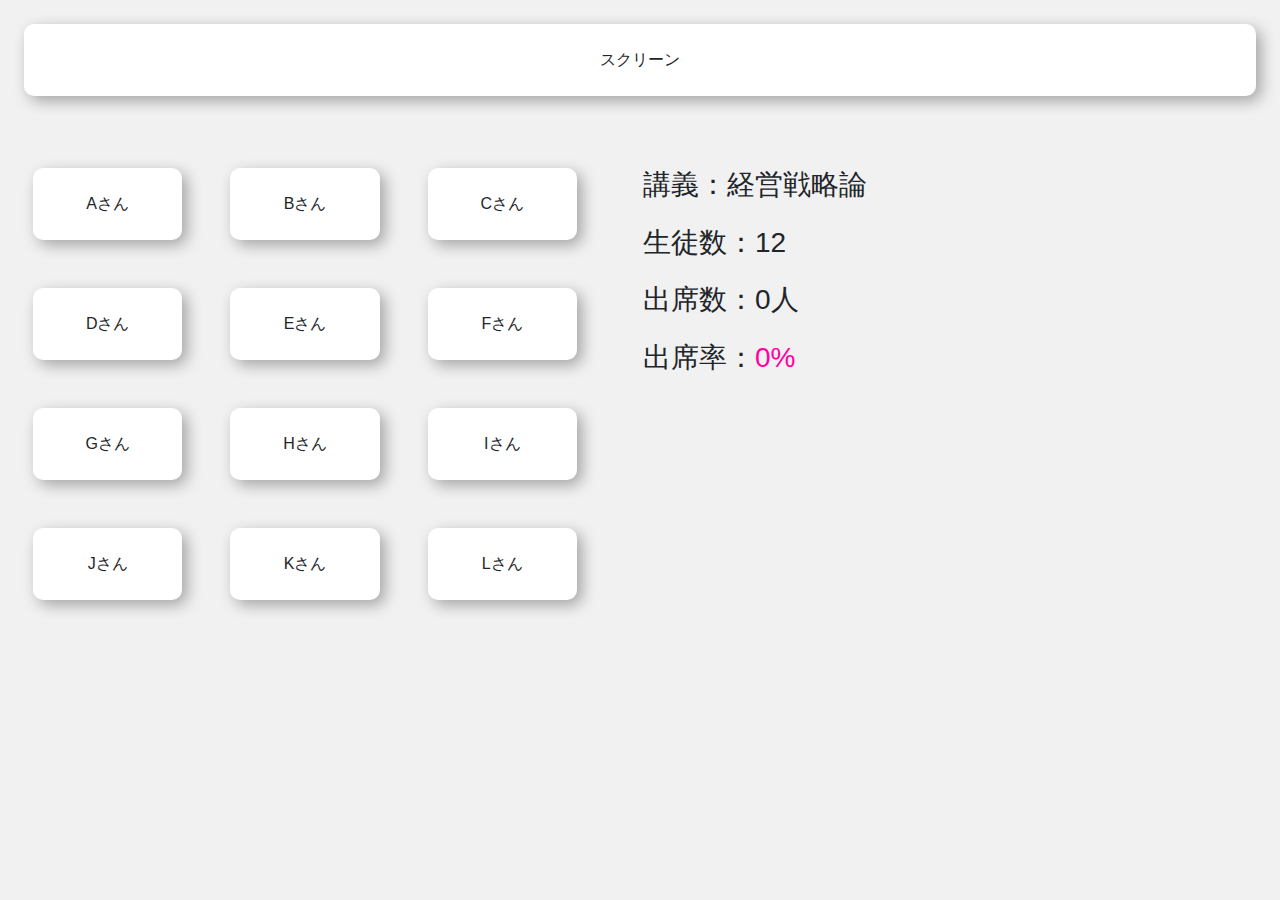
<file: miniapp/day1/index.html>
<!doctype html>
<html lang="ja">
<head>
  <!-- Required meta tags -->
  <meta charset="utf-8">
  <meta name="viewport" content="width=device-width, initial-scale=1, shrink-to-fit=no">
  <!-- Bootstrap CSS -->
  <link rel="stylesheet" href="https://stackpath.bootstrapcdn.com/bootstrap/4.3.1/css/bootstrap.min.css" integrity="sha384-ggOyR0iXCbMQv3Xipma34MD+dH/1fQ784/j6cY/iJTQUOhcWr7x9JvoRxT2MZw1T" crossorigin="anonymous">
  <!-- original css file -->
  <link rel="stylesheet" type="text/css" href="assets/style.css">
  <title>EverChanginProject</title>
</head>
<body>
  <div class="container-fluid">
    <!-- contents start -->



    <div class="row">
      <article class="col-12 text-center p-4">
        <div class="bk-white br-m p-4 shadow-black">
          <p>スクリーン</p>
        </div>
      </article>


      <div id="Members" class="col-6 text-center p-4 row">
        <!-- 生徒座席 -->
        <article class="col-4 text-center p-4 eachstudent" onclick="attended(this)">
          <div class="bk-white br-m p-4 shadow-black">
            <p>Aさん</p>
          </div>
        </article>
        <article class="col-4 text-center p-4 eachstudent" onclick="attended(this)">
          <div class="bk-white br-m p-4 shadow-black">
            <p>Bさん</p>
          </div>
        </article>
        <article class="col-4 text-center p-4 eachstudent" onclick="attended(this)">
          <div class="bk-white br-m p-4 shadow-black">
            <p>Cさん</p>
          </div>
        </article>
        <article class="col-4 text-center p-4 eachstudent" onclick="attended(this)">
          <div class="bk-white br-m p-4 shadow-black">
            <p>Dさん</p>
          </div>
        </article>
        <article class="col-4 text-center p-4 eachstudent" onclick="attended(this)">
          <div class="bk-white br-m p-4 shadow-black">
            <p>Eさん</p>
          </div>
        </article>
        <article class="col-4 text-center p-4 eachstudent" onclick="attended(this)">
          <div class="bk-white br-m p-4 shadow-black">
            <p>Fさん</p>
          </div>
        </article>
        <article class="col-4 text-center p-4 eachstudent" onclick="attended(this)">
          <div class="bk-white br-m p-4 shadow-black">
            <p>Gさん</p>
          </div>
        </article>
        <article class="col-4 text-center p-4 eachstudent" onclick="attended(this)">
          <div class="bk-white br-m p-4 shadow-black">
            <p>Hさん</p>
          </div>
        </article>
        <article class="col-4 text-center p-4 eachstudent" onclick="attended(this)">
          <div class="bk-white br-m p-4 shadow-black">
            <p>Iさん</p>
          </div>
        </article>
        <article class="col-4 text-center p-4 eachstudent" onclick="attended(this)">
          <div class="bk-white br-m p-4 shadow-black">
            <p>Jさん</p>
          </div>
        </article>
        <article class="col-4 text-center p-4 eachstudent" onclick="attended(this)">
          <div class="bk-white br-m p-4 shadow-black">
            <p>Kさん</p>
          </div>
        </article>
        <article class="col-4 text-center p-4 eachstudent" onclick="attended(this)">
          <div class="bk-white br-m p-4 shadow-black">
            <p>Lさん</p>
          </div>
        </article>
      </div>
      

      <!-- 講義情報 -->
      <div class="col-6 p-4 row">
        <article class="col-12 text-left p-4">
          <h3 class="mb-4">講義：経営戦略論</h3>
          <h3 id="student" class="mb-4">生徒数：<span></span></h3>
          <h3 id="attendnum" class="mb-4">出席数：<span>0人</span></h3>
          <h3 id="percent">出席率：<span class="color-accent">0%</span></h3>
        </article>
      </div>

    </div>



    <!-- contents end -->
  </div>
  <!-- Optional JavaScript -->
  <!-- jQuery first, then Popper.js, then Bootstrap JS -->
  <script src="https://code.jquery.com/jquery-3.3.1.js"></script>
  <script src="https://cdnjs.cloudflare.com/ajax/libs/popper.js/1.14.7/umd/popper.min.js" integrity="sha384-UO2eT0CpHqdSJQ6hJty5KVphtPhzWj9WO1clHTMGa3JDZwrnQq4sF86dIHNDz0W1" crossorigin="anonymous"></script>
  <script src="https://stackpath.bootstrapcdn.com/bootstrap/4.3.1/js/bootstrap.min.js" integrity="sha384-JjSmVgyd0p3pXB1rRibZUAYoIIy6OrQ6VrjIEaFf/nJGzIxFDsf4x0xIM+B07jRM" crossorigin="anonymous"></script>
  <!-- original javascript file -->
  <script type="text/javascript" src="assets/js/main.js"></script>
</body>
</html>
</file>
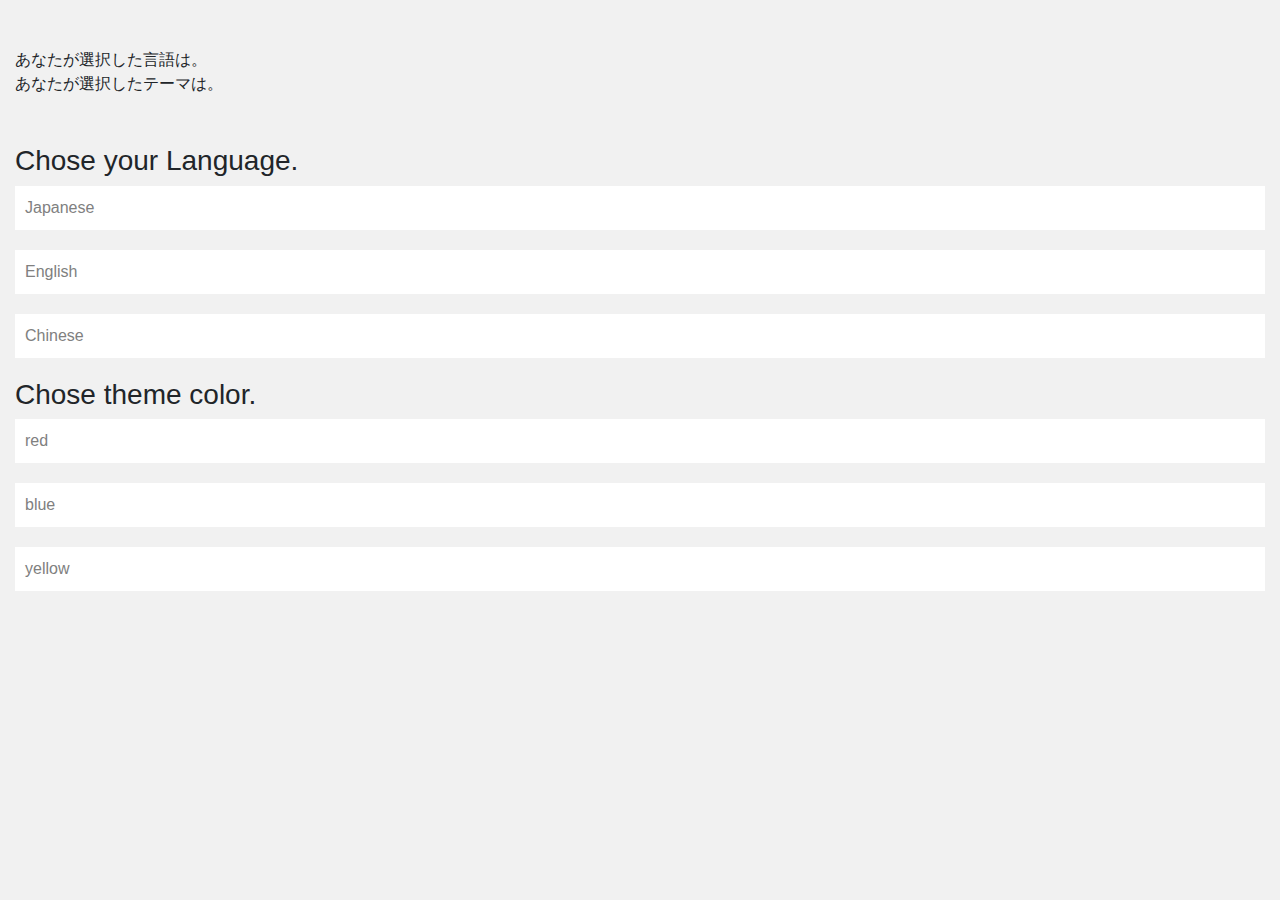
<file: miniapp/day2/index.html>
<!doctype html>
<html lang="ja">
<head>
  <!-- Required meta tags -->
  <meta charset="utf-8">
  <meta name="viewport" content="width=device-width, initial-scale=1, shrink-to-fit=no">
  <!-- Bootstrap CSS -->
  <link rel="stylesheet" href="https://stackpath.bootstrapcdn.com/bootstrap/4.3.1/css/bootstrap.min.css" integrity="sha384-ggOyR0iXCbMQv3Xipma34MD+dH/1fQ784/j6cY/iJTQUOhcWr7x9JvoRxT2MZw1T" crossorigin="anonymous">
  <!-- original css file -->
  <link rel="stylesheet" type="text/css" href="assets/style.css">
  <title>EverChanginProject</title>
</head>
<body id="body">
  <div class="container-fluid">
    <!-- contents start -->


    <div class="mt-5 mb-5">
      <p>あなたが選択した言語は<span id="slclan"></span>。</p>
      <p>あなたが選択したテーマは<span id="slccol"></span>。</p>
    </div>

    <div id="wrp-language" class="">
      <h3>Chose your Language.</h3>
      <div id="language" class="box">
        <p onclick="clickLa(this)">Japanese</p>
        <p onclick="clickLa(this)">English</p>
        <p onclick="clickLa(this)">Chinese</p>
      </div>
    </div>

    <div id="wrp-color" class="">
      <h3>Chose theme color.</h3>
      <div id="color" class="box">
        <p onclick="clickCo(this)">red</p>
        <p onclick="clickCo(this)">blue</p>
        <p onclick="clickCo(this)">yellow</p>
      </div>
    </div>



    <!-- contents end -->
  </div>
  <!-- Optional JavaScript -->
  <!-- jQuery first, then Popper.js, then Bootstrap JS -->
  <script src="https://code.jquery.com/jquery-3.3.1.js"></script>
  <script src="https://cdnjs.cloudflare.com/ajax/libs/popper.js/1.14.7/umd/popper.min.js" integrity="sha384-UO2eT0CpHqdSJQ6hJty5KVphtPhzWj9WO1clHTMGa3JDZwrnQq4sF86dIHNDz0W1" crossorigin="anonymous"></script>
  <script src="https://stackpath.bootstrapcdn.com/bootstrap/4.3.1/js/bootstrap.min.js" integrity="sha384-JjSmVgyd0p3pXB1rRibZUAYoIIy6OrQ6VrjIEaFf/nJGzIxFDsf4x0xIM+B07jRM" crossorigin="anonymous"></script>
  <!-- original javascript file -->
  <script type="text/javascript" src="assets/js/main.js"></script>
</body>
</html>
</file>
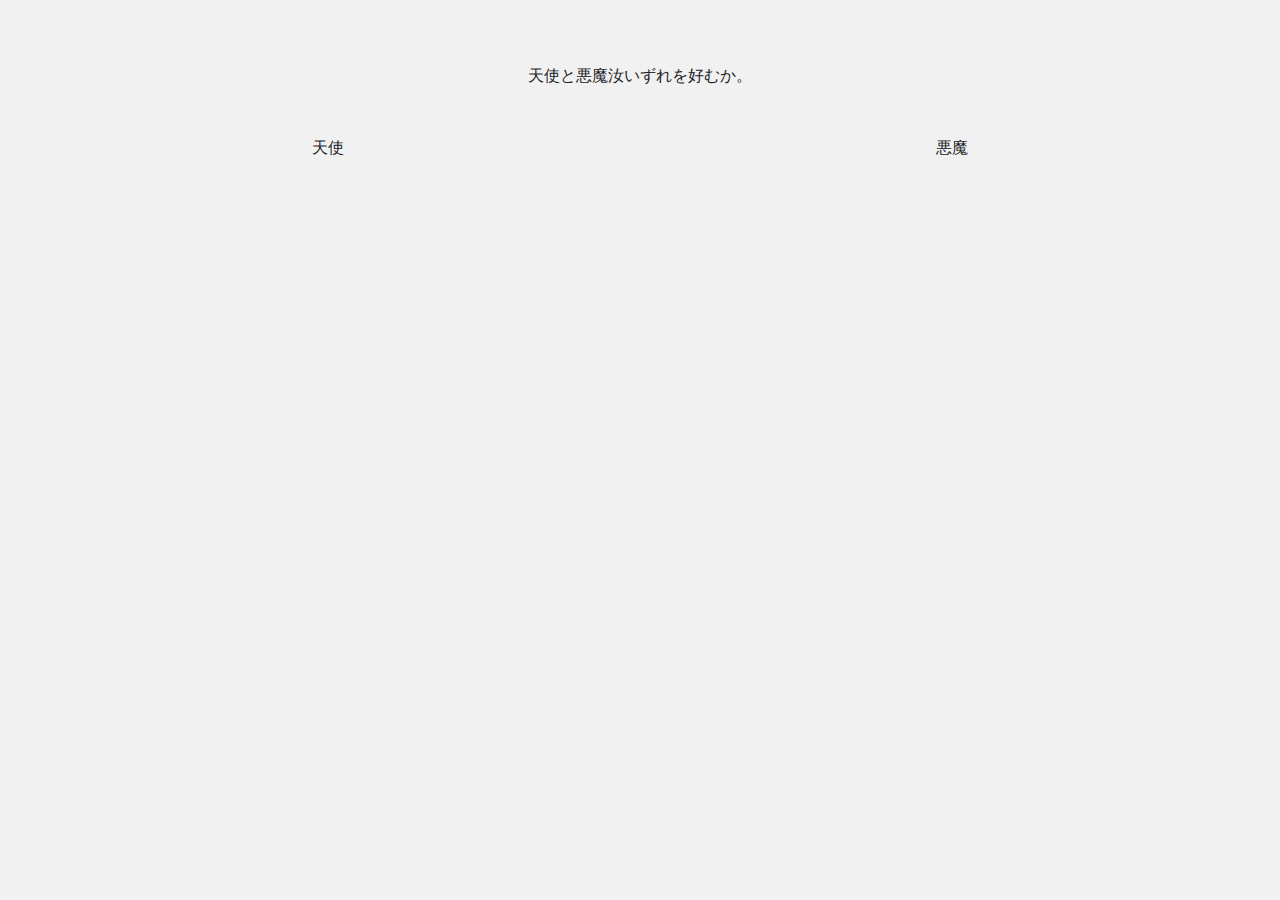
<file: miniapp/day3/index.html>
<!doctype html>
<html lang="ja">
<head>
  <!-- Required meta tags -->
  <meta charset="utf-8">
  <meta name="viewport" content="width=device-width, initial-scale=1, shrink-to-fit=no">
  <!-- Bootstrap CSS -->
  <link rel="stylesheet" href="https://stackpath.bootstrapcdn.com/bootstrap/4.3.1/css/bootstrap.min.css" integrity="sha384-ggOyR0iXCbMQv3Xipma34MD+dH/1fQ784/j6cY/iJTQUOhcWr7x9JvoRxT2MZw1T" crossorigin="anonymous">
  <!-- original css file -->
  <link rel="stylesheet" type="text/css" href="assets/style.css">
  <title>EverChanginProject</title>
</head>
<body id="body">
  <div class="container-fluid text-center pt-5">
    <!-- contents start -->


    <!-- question box start -->
    <div id="q1" class="text-center p-3">
      <p class="mb-5">天使と悪魔汝いずれを好むか。</p>
      <div class="row">
        <div class="col-6" onclick="func1(this)"><p>天使</p></div>
        <div class="col-6" onclick="func1(this)"><p>悪魔</p></div>
      </div>
    </div>

    <div id="q2" class="text-center p-3 d-none">
      <p class="mb-5">正義と娯楽汝いずれを好むか。</p>
      <div class="row">
        <div class="col-6" onclick="func2(this)"><p>正義</p></div>
        <div class="col-6" onclick="func2(this)"><p>娯楽</p></div>
      </div>
    </div>

    <div id="q3" class="text-center p-3 d-none">
      <p class="mb-5">権力と知性汝いずれを好むか。</p>
      <div class="row">
        <div class="col-6" onclick="func3(this)"><p>権力</p></div>
        <div class="col-6" onclick="func3(this)"><p>知性</p></div>
      </div>
    </div>
    <!-- question box end -->


    <!-- form box start -->
    <div id="gri" class="d-none">
      <h3 class="mb-5">グリフィンドール！！！！</h3>
      <form action="https://docs.google.com/forms/d/e/1FAIpQLSeonxvUDgauhZEvh4iNSr-BnpvMoTzd8D1T5cfC5Y6BAviFpg/formResponse">
        <div class="mb-4">
          <label for="email">お名前</label>
          <input id="email" type="text" name="entry.1712724130" placeholder="ハリー・ポッター">
        </div>
        <div class="mb-4">
          <label for="msg">入学理由</label>
          <input id="email" type="text" name="entry.1975168500" placeholder="アイツを殺したくて">
        </div>
        <button class="active" type="submit" name="button" value="送信">SENT</button>
      </form>
    </div>


    <div id="hah" class="d-none">
      <h3 class="mb-5">ハッフルパフ！！！！</h3>
      <form action="https://docs.google.com/forms/d/e/1FAIpQLScjh_L0Yv9yVOma0PASvsYWPw6OrbCF6Dh23s_U_7T9qJXcpg/formResponse">
        <div class="mb-4">
          <label for="email">お名前</label>
          <input id="email" type="text" name="entry.1712724130" placeholder="ハリー・ポッター">
        </div>
        <div class="mb-4">
          <label for="msg">入学理由</label>
          <input id="email" type="text" name="entry.1975168500" placeholder="アイツを殺したくて">
        </div>
        <button class="active" type="submit" name="button" value="送信">SENT</button>
      </form>
    </div>


    <div id="rei" class="d-none">
      <h3 class="mb-5">レイブンクロー！！！！</h3>
      <form action="https://docs.google.com/forms/d/e/1FAIpQLSeV0dReY--TLtlP5CCeBrDi7sIazU1aUSxL5eVMjpZn-_WkFg/formResponse">
        <div class="mb-4">
          <label for="email">お名前</label>
          <input id="email" type="text" name="entry.1712724130" placeholder="ハリー・ポッター">
        </div>
        <div class="mb-4">
          <label for="msg">入学理由</label>
          <input id="email" type="text" name="entry.1975168500" placeholder="アイツを殺したくて">
        </div>
        <button class="active" type="submit" name="button" value="送信">SENT</button>
      </form>
    </div>



    <div id="sul" class="d-none">
      <h3 class="mb-5">スリザリン！！！！</h3>
      <form action="https://docs.google.com/forms/d/e/1FAIpQLScUBqhnNfkI874rJgpajeDcZ2x3QN-O7leXOuLKCvuEGEnfcg/formResponse">
        <div class="mb-4">
          <label for="email">お名前</label>
          <input id="email" type="text" name="entry.1712724130" placeholder="ハリー・ポッター">
        </div>
        <div class="mb-4">
          <label for="msg">入学理由</label>
          <input id="email" type="text" name="entry.1975168500" placeholder="アイツを殺したくて">
        </div>
        <button class="active" type="submit" name="button" value="送信">SENT</button>
      </form>
    </div>
    <!-- form box end -->




    <!-- contents end -->
  </div>
  <!-- Optional JavaScript -->
  <!-- jQuery first, then Popper.js, then Bootstrap JS -->
  <script src="https://code.jquery.com/jquery-3.3.1.js"></script>
  <script src="https://cdnjs.cloudflare.com/ajax/libs/popper.js/1.14.7/umd/popper.min.js" integrity="sha384-UO2eT0CpHqdSJQ6hJty5KVphtPhzWj9WO1clHTMGa3JDZwrnQq4sF86dIHNDz0W1" crossorigin="anonymous"></script>
  <script src="https://stackpath.bootstrapcdn.com/bootstrap/4.3.1/js/bootstrap.min.js" integrity="sha384-JjSmVgyd0p3pXB1rRibZUAYoIIy6OrQ6VrjIEaFf/nJGzIxFDsf4x0xIM+B07jRM" crossorigin="anonymous"></script>
  <!-- original javascript file -->
  <script type="text/javascript" src="assets/js/main.js"></script>
</body>
</html>
</file>
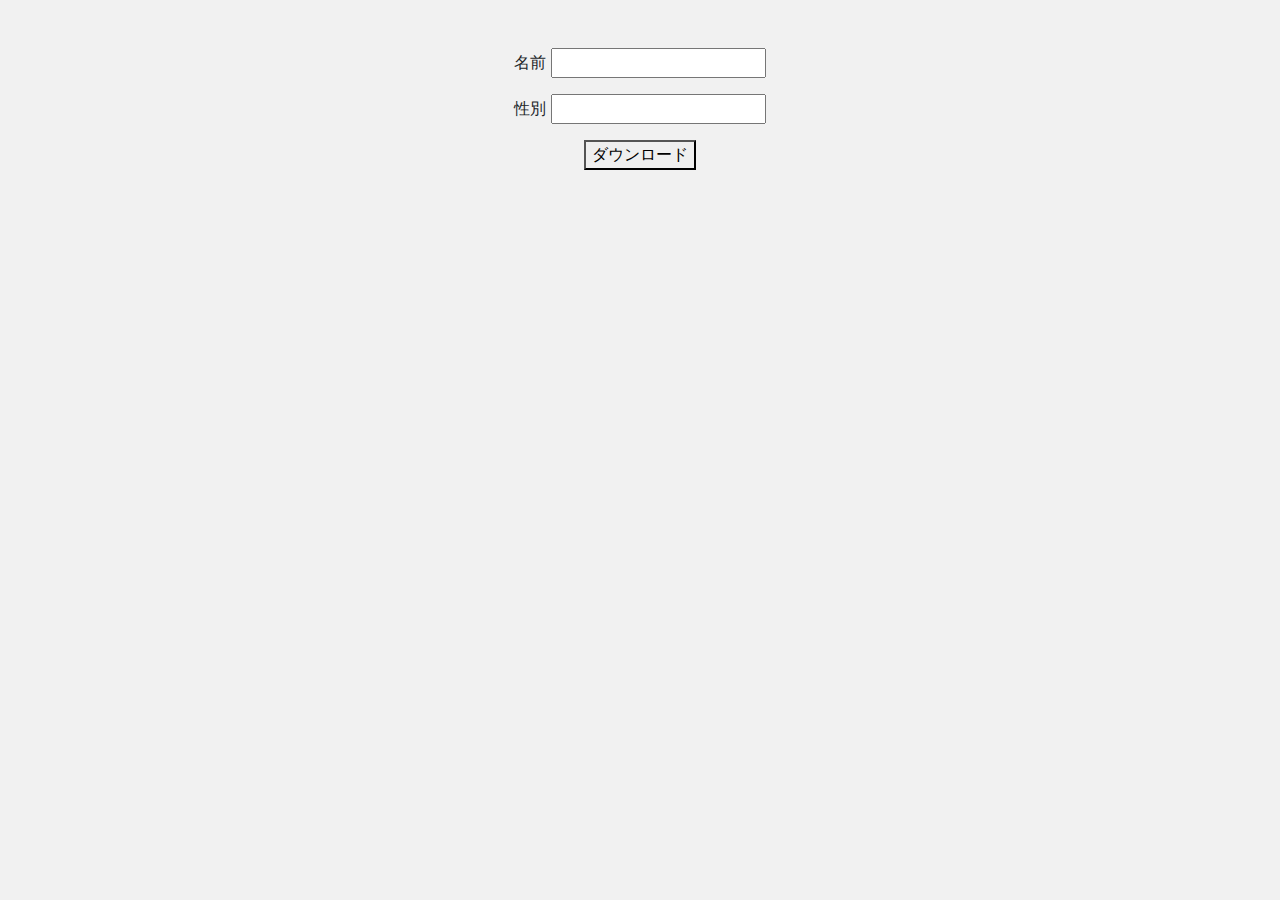
<file: miniapp/day4/index.html>
<!doctype html>
<html lang="ja">
<head>
  <!-- Required meta tags -->
  <meta charset="utf-8">
  <meta name="viewport" content="width=device-width, initial-scale=1, shrink-to-fit=no">
  <!-- Bootstrap CSS -->
  <link rel="stylesheet" href="https://stackpath.bootstrapcdn.com/bootstrap/4.3.1/css/bootstrap.min.css" integrity="sha384-ggOyR0iXCbMQv3Xipma34MD+dH/1fQ784/j6cY/iJTQUOhcWr7x9JvoRxT2MZw1T" crossorigin="anonymous">
  <!-- original css file -->
  <link rel="stylesheet" type="text/css" href="assets/style.css">
  <title>EverChanginProject</title>
</head>
<body id="body">
  <div class="container-fluid text-center pt-5">
    <!-- contents start -->


    <p>名前 <input type="text" id="name"></p>
    <p>性別     <input type="text" id="url"></p>
    <button id="download">ダウンロード</button>



    <!-- contents end -->
  </div>
  <!-- Optional JavaScript -->
  <!-- jQuery first, then Popper.js, then Bootstrap JS -->
  <script src="https://code.jquery.com/jquery-3.3.1.js"></script>
  <script src="https://cdnjs.cloudflare.com/ajax/libs/popper.js/1.14.7/umd/popper.min.js" integrity="sha384-UO2eT0CpHqdSJQ6hJty5KVphtPhzWj9WO1clHTMGa3JDZwrnQq4sF86dIHNDz0W1" crossorigin="anonymous"></script>
  <script src="https://stackpath.bootstrapcdn.com/bootstrap/4.3.1/js/bootstrap.min.js" integrity="sha384-JjSmVgyd0p3pXB1rRibZUAYoIIy6OrQ6VrjIEaFf/nJGzIxFDsf4x0xIM+B07jRM" crossorigin="anonymous"></script>
  <!-- original javascript file -->
  <script type="text/javascript" src="assets/js/main.js"></script>
</body>
</html>
</file>
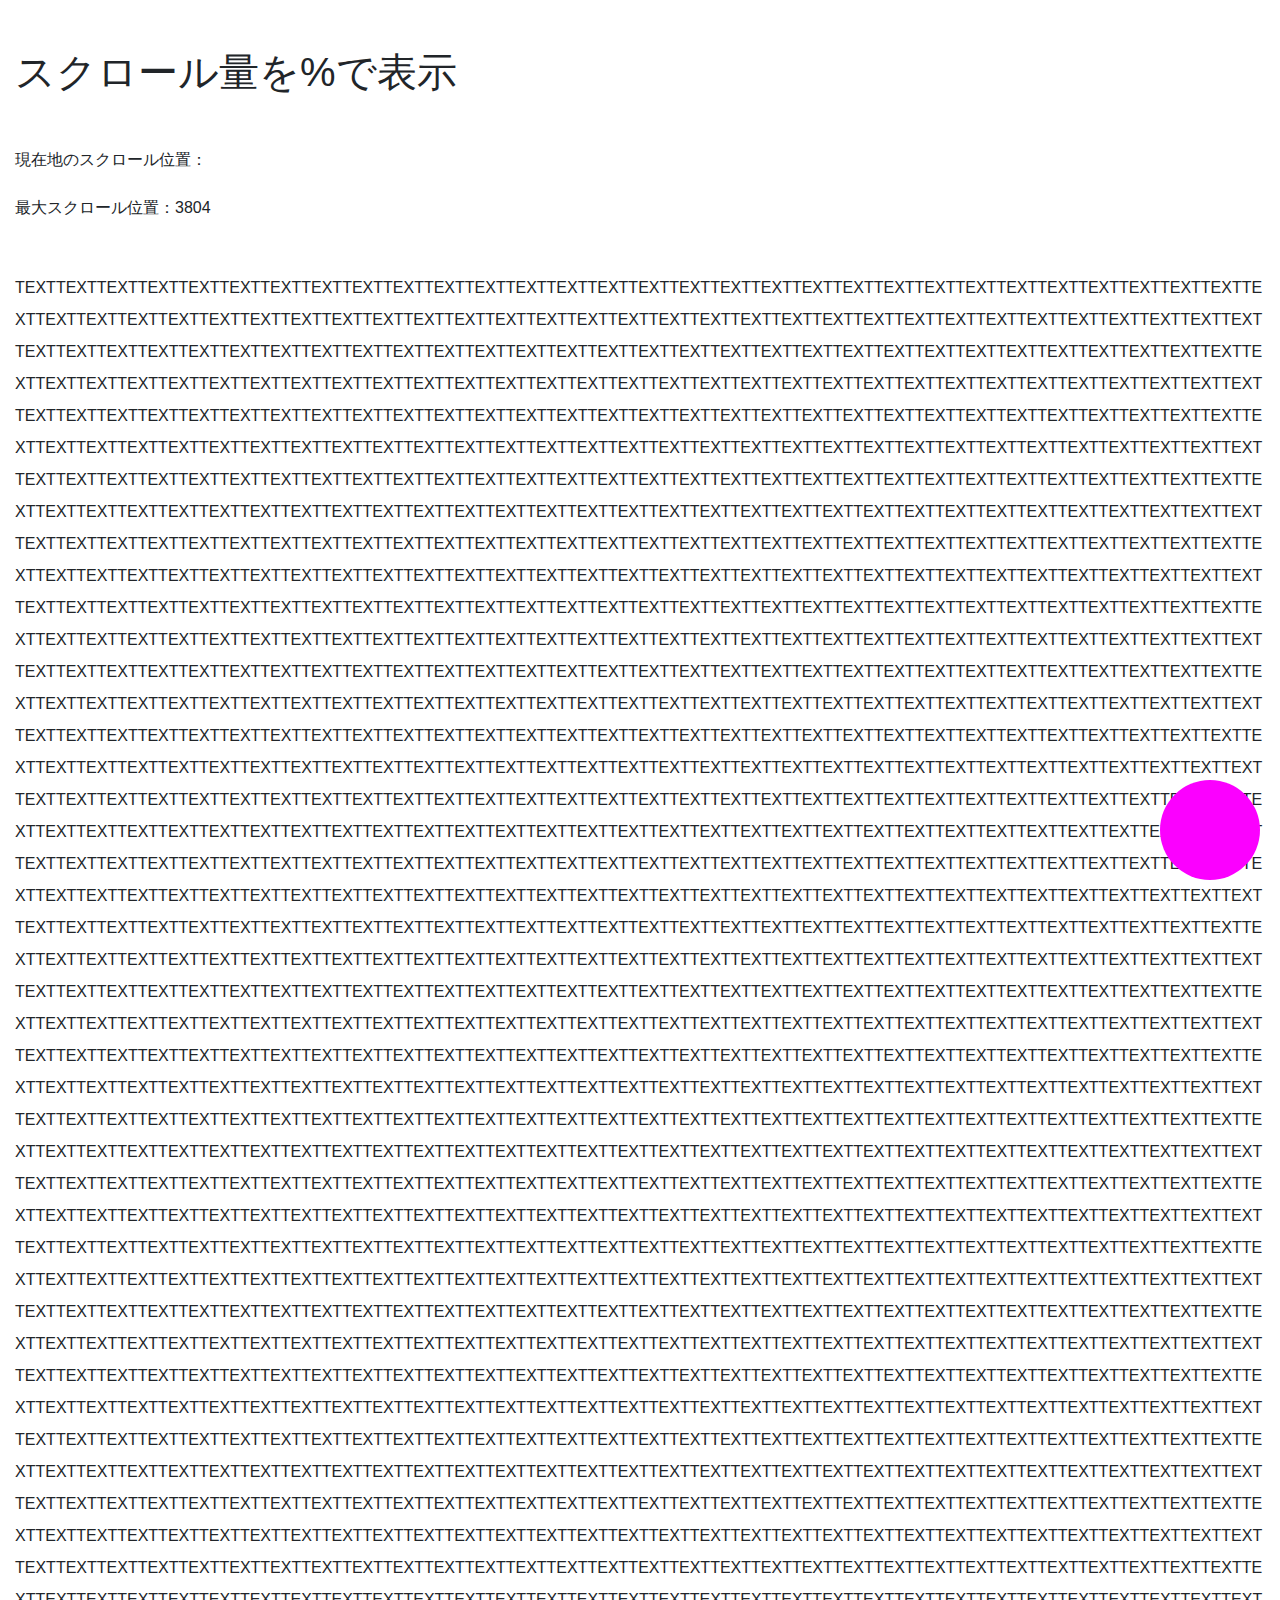
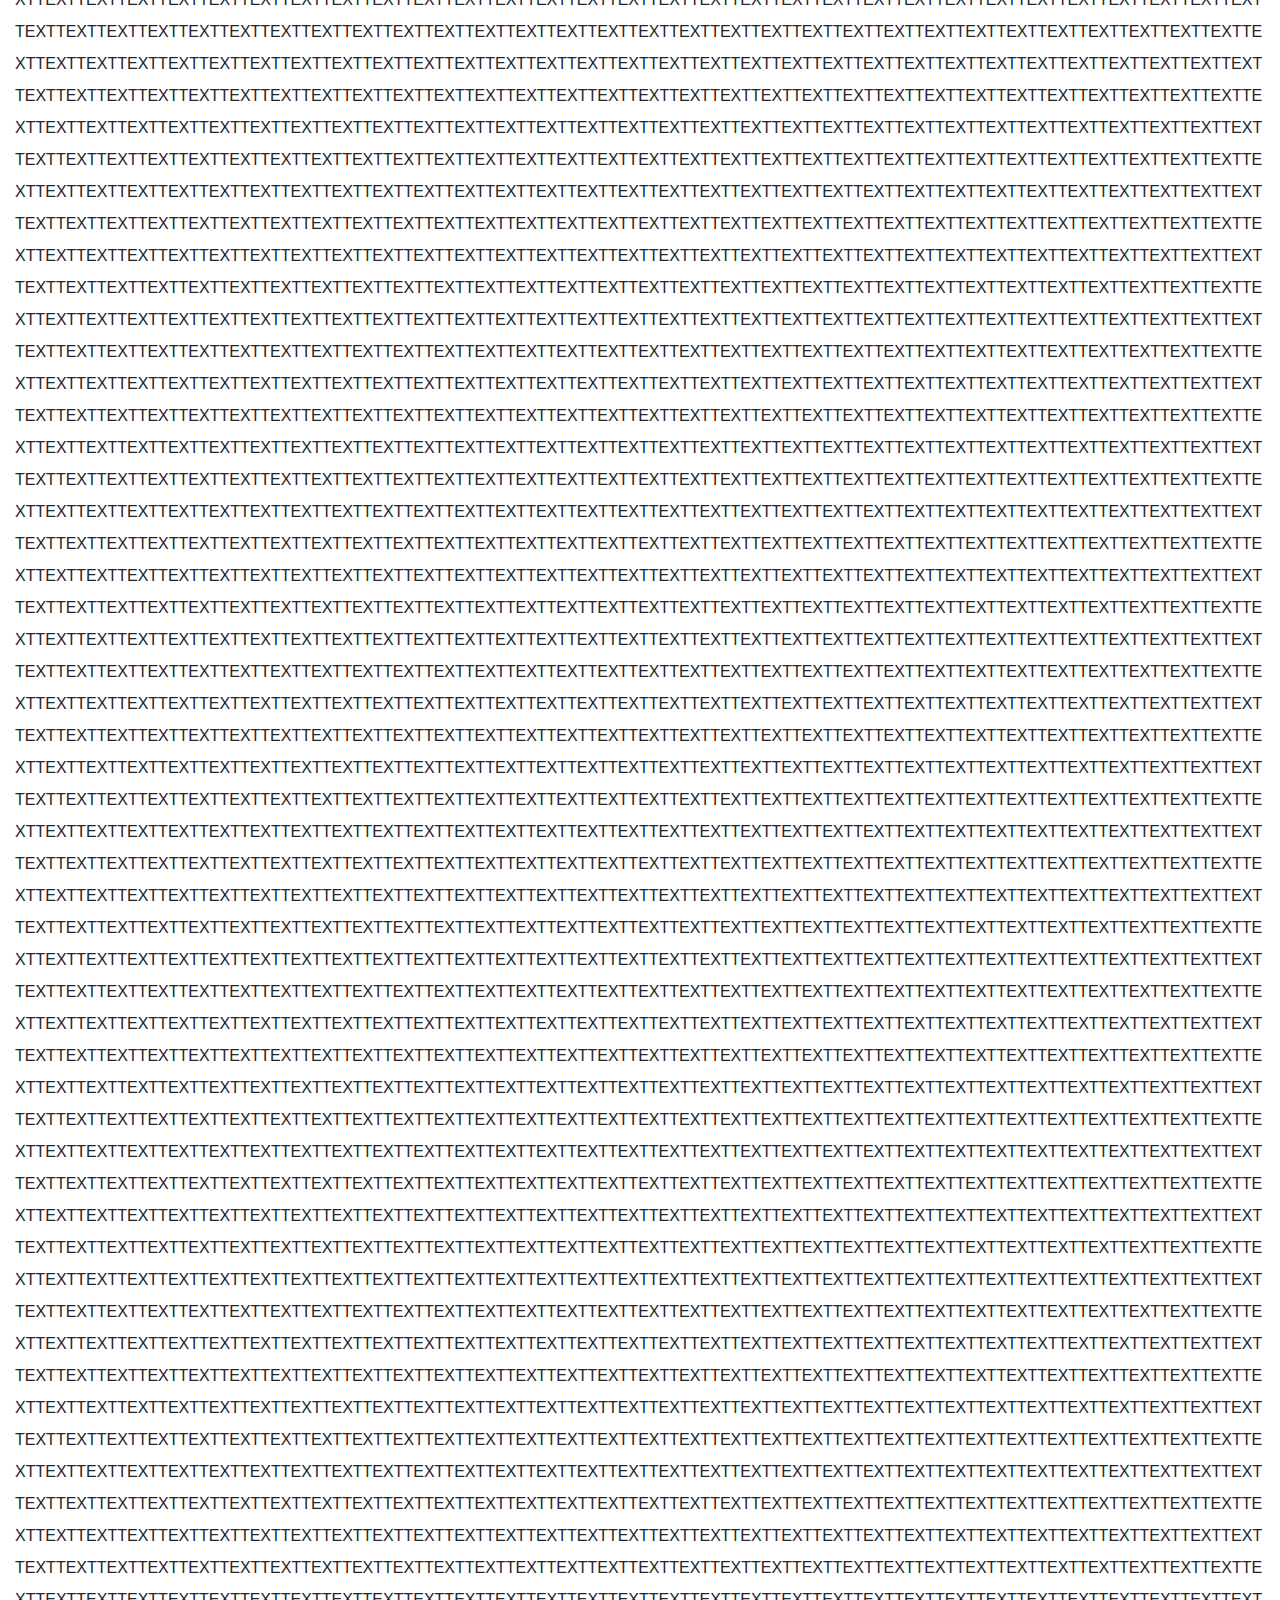
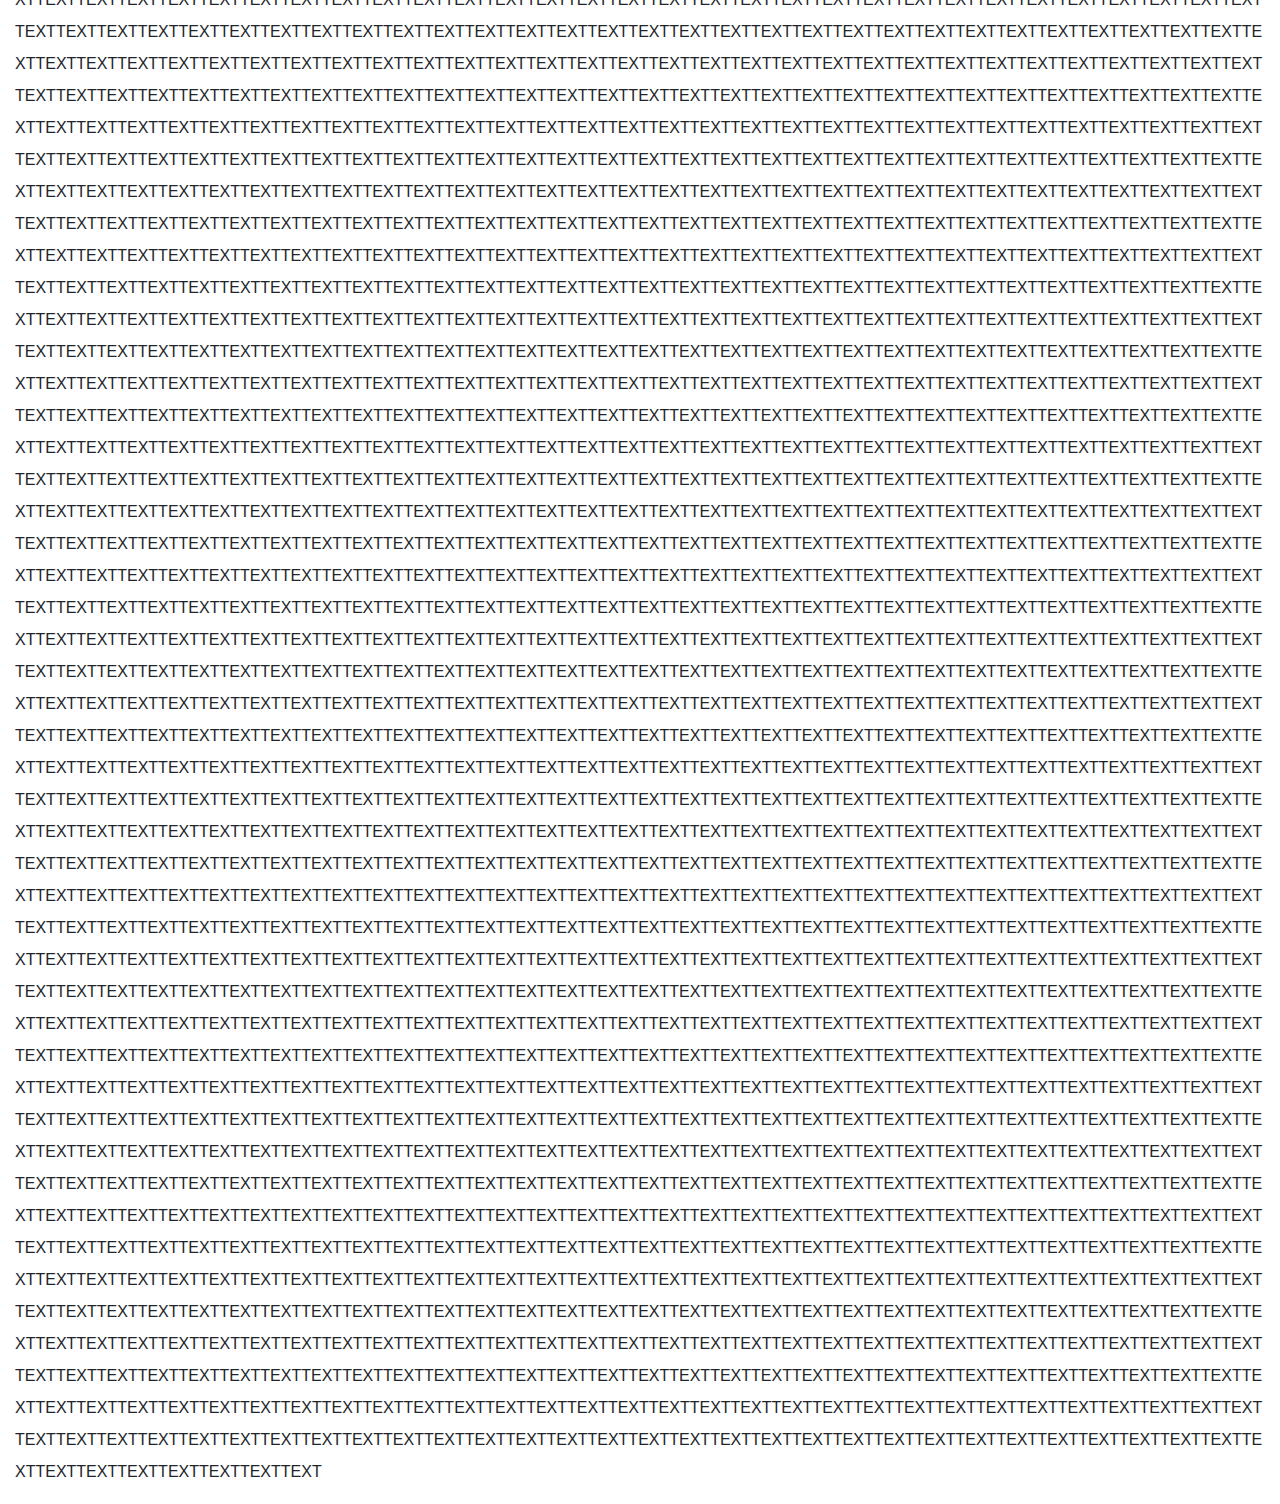
<file: miniapp/day7/index.html>
<!doctype html>
  <html lang="ja">
  <head>
    <!-- Required meta tags -->
    <meta charset="utf-8">
    <meta name="viewport" content="width=device-width, initial-scale=1, shrink-to-fit=no">
    <!-- Bootstrap CSS -->
    <link rel="stylesheet" href="https://stackpath.bootstrapcdn.com/bootstrap/4.3.1/css/bootstrap.min.css" integrity="sha384-ggOyR0iXCbMQv3Xipma34MD+dH/1fQ784/j6cY/iJTQUOhcWr7x9JvoRxT2MZw1T" crossorigin="anonymous">
    <!-- original css file -->
    <link rel="stylesheet" type="text/css" href="assets/style.css">
    <title>EverChanginProject</title>
  </head>
  <body id="body">
    <div class="container-fluid pt-5">
      <!-- contents start -->



      <div id="wrp">
        <div class="mb-5">
          <h1>スクロール量を%で表示</h1>
        </div>

        <div class="mb-5">
          <p>現在地のスクロール位置：<span id="scnow"></span></p>
          <p>最大スクロール位置：<span id="scmax"></span></p>
        </div>

        <h3 id="percent"></h3>

        <p>
          [base64]
        </p>
      </div>




      <!-- contents end -->
    </div>
    <!-- Optional JavaScript -->
    <!-- jQuery first, then Popper.js, then Bootstrap JS -->
    <script src="https://code.jquery.com/jquery-3.3.1.js"></script>
    <script src="https://cdnjs.cloudflare.com/ajax/libs/popper.js/1.14.7/umd/popper.min.js" integrity="sha384-UO2eT0CpHqdSJQ6hJty5KVphtPhzWj9WO1clHTMGa3JDZwrnQq4sF86dIHNDz0W1" crossorigin="anonymous"></script>
    <script src="https://stackpath.bootstrapcdn.com/bootstrap/4.3.1/js/bootstrap.min.js" integrity="sha384-JjSmVgyd0p3pXB1rRibZUAYoIIy6OrQ6VrjIEaFf/nJGzIxFDsf4x0xIM+B07jRM" crossorigin="anonymous"></script>
    <!-- original javascript file -->
    <script type="text/javascript" src="assets/js/main.js"></script>
  </body>
  </html>
</file>
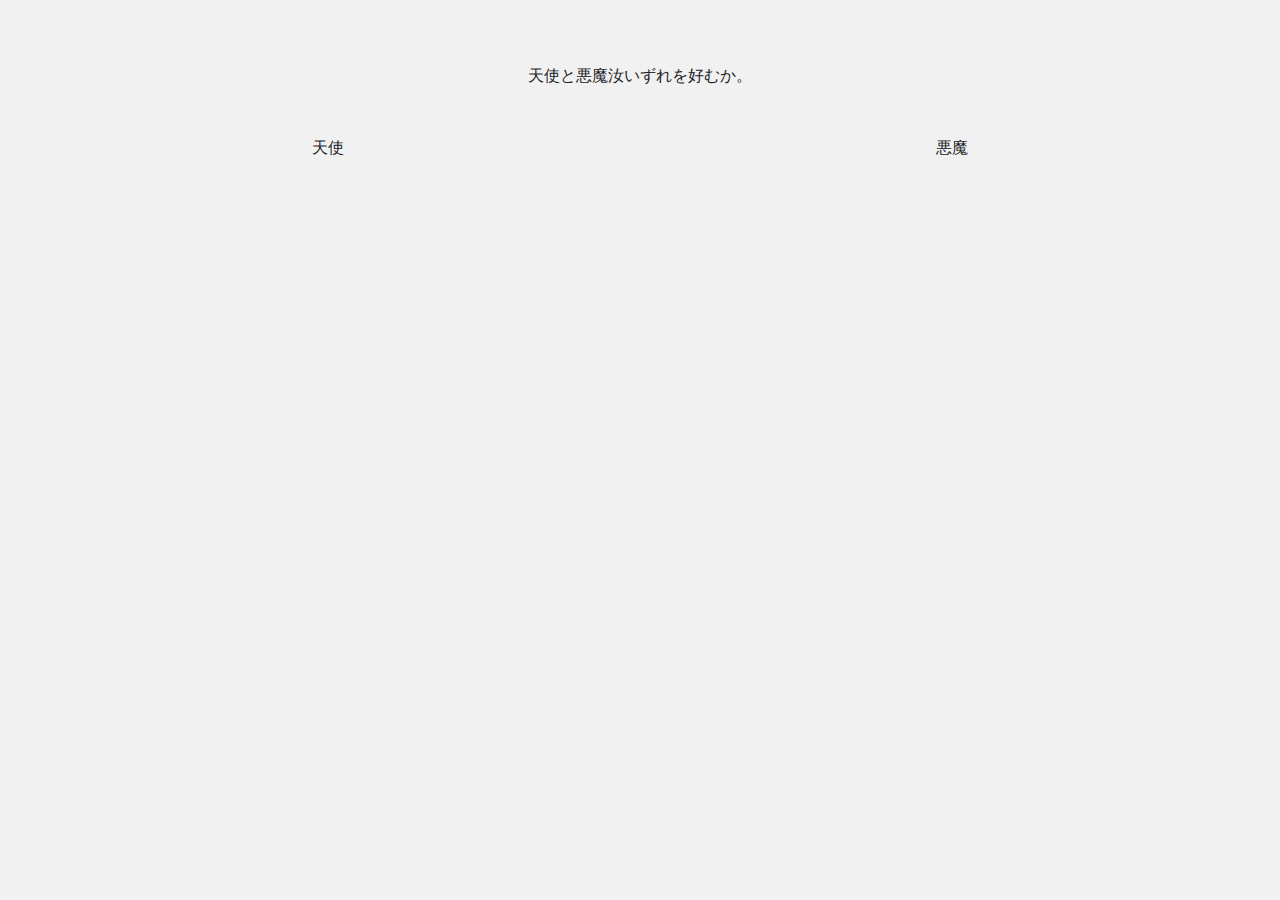
<file: miniapp/project03/index.html>
<!doctype html>
<html lang="ja">
<head>
  <!-- Required meta tags -->
  <meta charset="utf-8">
  <meta name="viewport" content="width=device-width, initial-scale=1, shrink-to-fit=no">
  <!-- Bootstrap CSS -->
  <link rel="stylesheet" href="https://stackpath.bootstrapcdn.com/bootstrap/4.3.1/css/bootstrap.min.css" integrity="sha384-ggOyR0iXCbMQv3Xipma34MD+dH/1fQ784/j6cY/iJTQUOhcWr7x9JvoRxT2MZw1T" crossorigin="anonymous">
  <!-- original css file -->
  <link rel="stylesheet" type="text/css" href="assets/style.css">
  <title>EverChanginProject</title>
</head>
<body id="body">
  <div class="container-fluid text-center pt-5">
    <!-- contents start -->


    <!-- question box start -->
    <div id="q1" class="text-center p-3">
      <p class="mb-5">天使と悪魔汝いずれを好むか。</p>
      <div class="row">
        <div class="col-6" onclick="func1(this)"><p>天使</p></div>
        <div class="col-6" onclick="func1(this)"><p>悪魔</p></div>
      </div>
    </div>

    <div id="q2" class="text-center p-3 d-none">
      <p class="mb-5">正義と娯楽汝いずれを好むか。</p>
      <div class="row">
        <div class="col-6" onclick="func2(this)"><p>正義</p></div>
        <div class="col-6" onclick="func2(this)"><p>娯楽</p></div>
      </div>
    </div>

    <div id="q3" class="text-center p-3 d-none">
      <p class="mb-5">権力と知性汝いずれを好むか。</p>
      <div class="row">
        <div class="col-6" onclick="func3(this)"><p>権力</p></div>
        <div class="col-6" onclick="func3(this)"><p>知性</p></div>
      </div>
    </div>
    <!-- question box end -->


    <!-- form box start -->
    <div id="gri" class="d-none">
      <h3 class="mb-5">グリフィンドール！！！！</h3>
      <form action="https://docs.google.com/forms/d/e/1FAIpQLSeonxvUDgauhZEvh4iNSr-BnpvMoTzd8D1T5cfC5Y6BAviFpg/formResponse">
        <div class="mb-4">
          <label for="email">お名前</label>
          <input id="email" type="text" name="entry.1712724130" placeholder="ハリー・ポッター">
        </div>
        <div class="mb-4">
          <label for="msg">入学理由</label>
          <input id="email" type="text" name="entry.1975168500" placeholder="アイツを殺したくて">
        </div>
        <button class="active" type="submit" name="button" value="送信" onclick="reload(this)">SENT</button>
      </form>
    </div>


    <div id="hah" class="d-none">
      <h3 class="mb-5">ハッフルパフ！！！！</h3>
      <form action="https://docs.google.com/forms/d/e/1FAIpQLScjh_L0Yv9yVOma0PASvsYWPw6OrbCF6Dh23s_U_7T9qJXcpg/formResponse">
        <div class="mb-4">
          <label for="email">お名前</label>
          <input id="email" type="text" name="entry.1712724130" placeholder="ハリー・ポッター">
        </div>
        <div class="mb-4">
          <label for="msg">入学理由</label>
          <input id="email" type="text" name="entry.1975168500" placeholder="アイツを殺したくて">
        </div>
        <button class="active" type="submit" name="button" value="送信" onclick="reload(this)">SENT</button>
      </form>
    </div>


    <div id="rei" class="d-none">
      <h3 class="mb-5">レイブンクロー！！！！</h3>
      <form action="https://docs.google.com/forms/d/e/1FAIpQLSeV0dReY--TLtlP5CCeBrDi7sIazU1aUSxL5eVMjpZn-_WkFg/formResponse">
        <div class="mb-4">
          <label for="email">お名前</label>
          <input id="email" type="text" name="entry.1712724130" placeholder="ハリー・ポッター">
        </div>
        <div class="mb-4">
          <label for="msg">入学理由</label>
          <input id="email" type="text" name="entry.1975168500" placeholder="アイツを殺したくて">
        </div>
        <button class="active" type="submit" name="button" value="送信" onclick="reload(this)">SENT</button>
      </form>
    </div>



    <div id="sul" class="d-none">
      <h3 class="mb-5">スリザリン！！！！</h3>
      <form action="https://docs.google.com/forms/d/e/1FAIpQLScUBqhnNfkI874rJgpajeDcZ2x3QN-O7leXOuLKCvuEGEnfcg/formResponse">
        <div class="mb-4">
          <label for="email">お名前</label>
          <input id="email" type="text" name="entry.1712724130" placeholder="ハリー・ポッター">
        </div>
        <div class="mb-4">
          <label for="msg">入学理由</label>
          <input id="email" type="text" name="entry.1975168500" placeholder="アイツを殺したくて">
        </div>
        <button class="active" type="submit" name="button" value="送信" onclick="reload(this)">SENT</button>
      </form>
    </div>
    <!-- form box end -->




    <!-- contents end -->
  </div>
  <!-- Optional JavaScript -->
  <!-- jQuery first, then Popper.js, then Bootstrap JS -->
  <script src="https://code.jquery.com/jquery-3.3.1.js"></script>
  <script src="https://cdnjs.cloudflare.com/ajax/libs/popper.js/1.14.7/umd/popper.min.js" integrity="sha384-UO2eT0CpHqdSJQ6hJty5KVphtPhzWj9WO1clHTMGa3JDZwrnQq4sF86dIHNDz0W1" crossorigin="anonymous"></script>
  <script src="https://stackpath.bootstrapcdn.com/bootstrap/4.3.1/js/bootstrap.min.js" integrity="sha384-JjSmVgyd0p3pXB1rRibZUAYoIIy6OrQ6VrjIEaFf/nJGzIxFDsf4x0xIM+B07jRM" crossorigin="anonymous"></script>
  <!-- original javascript file -->
  <script type="text/javascript" src="assets/js/main.js"></script>
</body>
</html>
</file>
<file: miniapp/day1/assets/style.css>
body {
	background-color: #f1f1f1;
}
p,article {
	margin: 0 !important;
	padding: 0 !important;
}
.br-m {
	border-radius: 10px;
}



/*background*/
.bk-white {
	background-color: #ffffff;
}
.bk-lightGray {
	background-color: #eaeaea;
}



/*shadow*/
.shadow-black {
	box-shadow: 5px 5px 15px #00000052;
}



/*color*/
.color-accent {
	color: #ff00a3;
}



.active {
	background-color: #ff00a3;
	color: #ffffff;
}
.nonactive {
	background-color: #ffffff;
	color: black;
}
</file>
<file: miniapp/day2/assets/style.css>
body {
	background-color: #f1f1f1;
}
p,article {
	margin: 0 !important;
	padding: 0 !important;
}
.br-m {
	border-radius: 10px;
}



/*background*/
.bk-white {
	background-color: #ffffff;
}
.bk-lightGray {
	background-color: #eaeaea;
}



/*shadow*/
.shadow-black {
	box-shadow: 5px 5px 15px #00000052;
}



/*color*/
.color-accent {
	color: #ff00a3;
}



.active {
	background-color: #ff00a3;
	color: #ffffff;
}
.nonactive {
	background-color: #ffffff;
	color: black;
}

.box p {
	background-color: #ffffff;
	margin-bottom: 20px !important;
	padding: 10px !important;
	color: gray;
	box-shadow: 5px 5p 15px #0000008a;
}
.bk-blue {
	background-color: blue !important;
}
.bk-red {
	background-color: red !important;
}
.bk-yellow {
	background-color: #c7c72b !important;
}
</file>
<file: miniapp/day3/assets/style.css>
body {
	background-color: #f1f1f1;
}
.active {
	background-color: #ff00a3;
	color: #ffffff;
}
.bk-gri {
	background-color: #ff006a;
}
.bk-hah {
	background-color: #ff9900;
}
.bk-rei {
	background-color: #037b6a;
}
.bk-sul {
	background-color: #015814;
}
</file>
<file: miniapp/day4/assets/style.css>
body {
	background-color: #f1f1f1;
}
.active {
	background-color: #ff00a3;
	color: #ffffff;
}
.bk-gri {
	background-color: #ff006a;
}
.bk-hah {
	background-color: #ff9900;
}
.bk-rei {
	background-color: #037b6a;
}
.bk-sul {
	background-color: #015814;
}
</file>
<file: miniapp/day7/assets/style.css>
body {
	line-height: 2.0;
	box-sizing: border-box;
	word-wrap: break-word;
}
#percent {
	position: fixed;
    bottom: 20px;
    right: 20px;
    background-color: #fb00ff;
    height: 100px;
    width: 100px;
    text-align: center;
    margin: 0;
    line-height: 100px;
    color: white;
    border-radius: 50%;
}
</file>
<file: miniapp/project03/assets/style.css>
body {
	background-color: #f1f1f1;
}
.active {
	background-color: #ff00a3;
	color: #ffffff;
}
.bk-gri {
	background-color: #ff006a;
}
.bk-hah {
	background-color: #ff9900;
}
.bk-rei {
	background-color: #037b6a;
}
.bk-sul {
	background-color: #015814;
}
</file>
